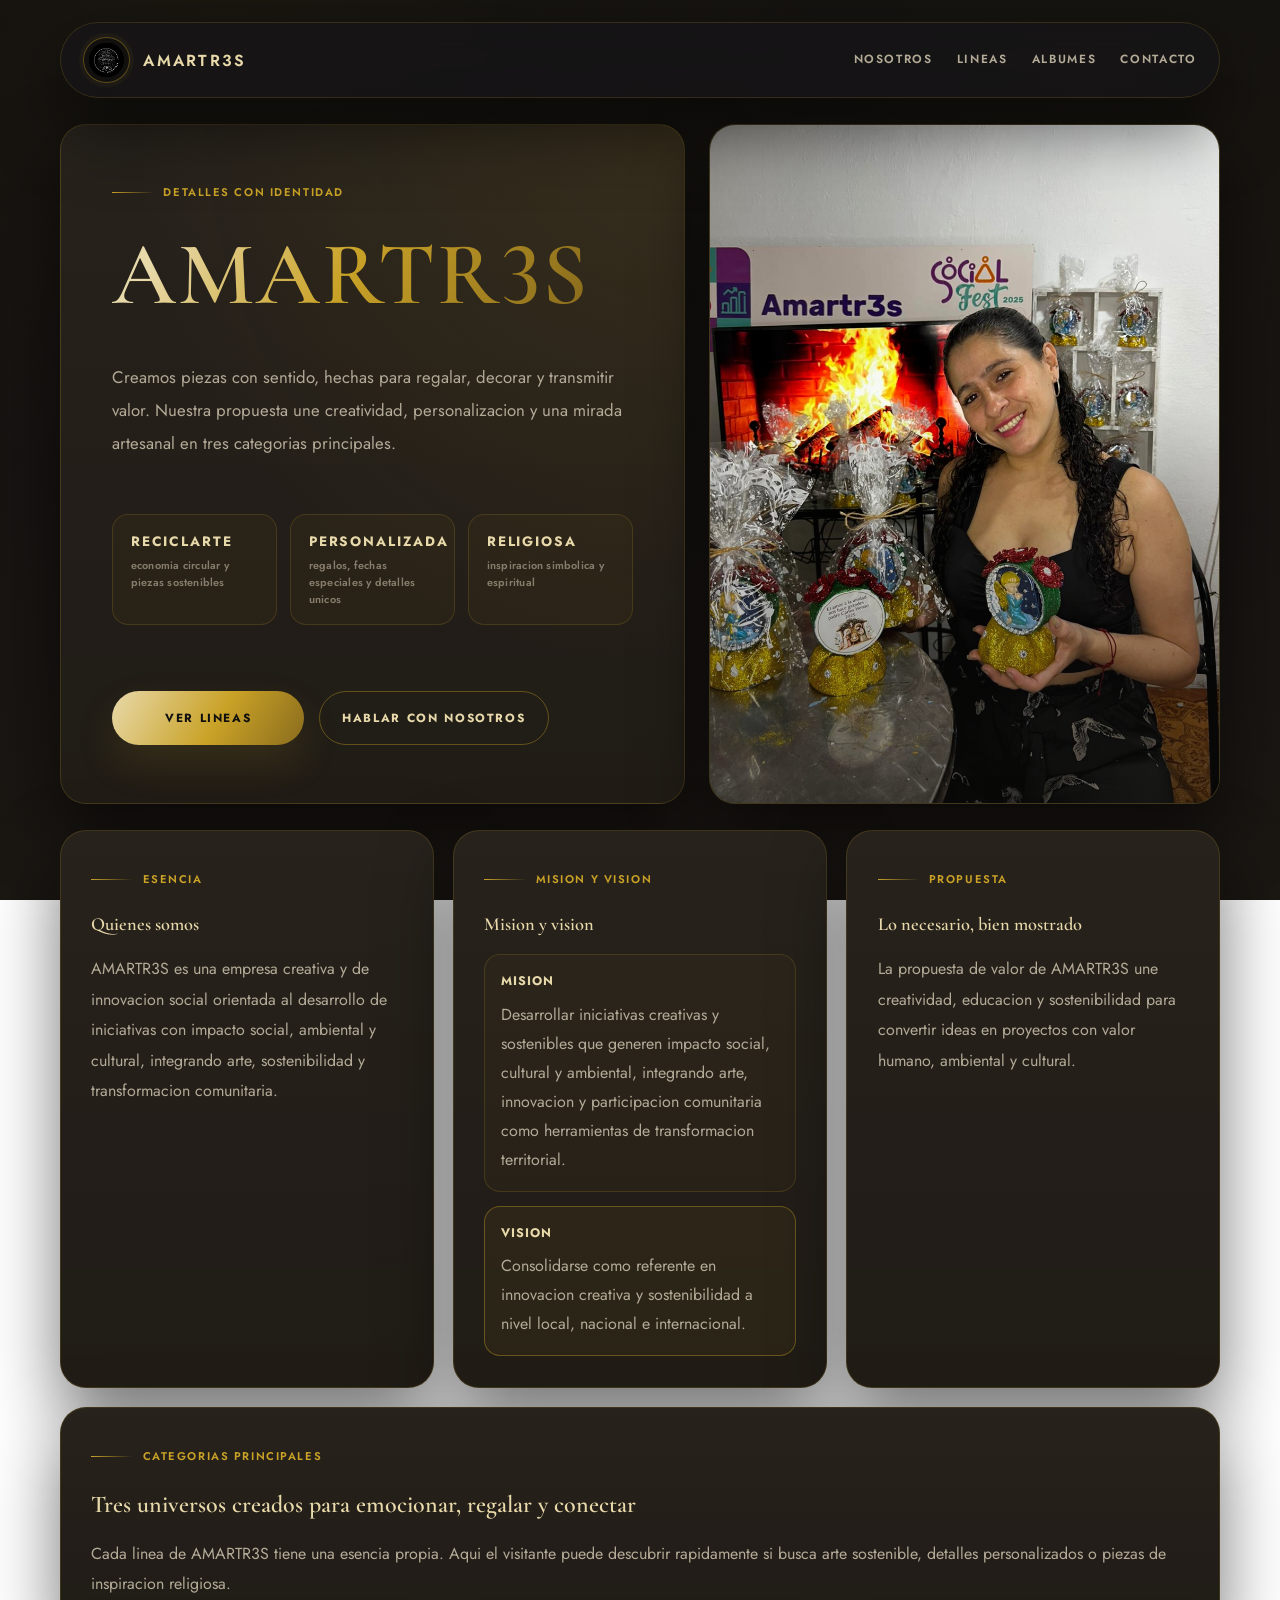
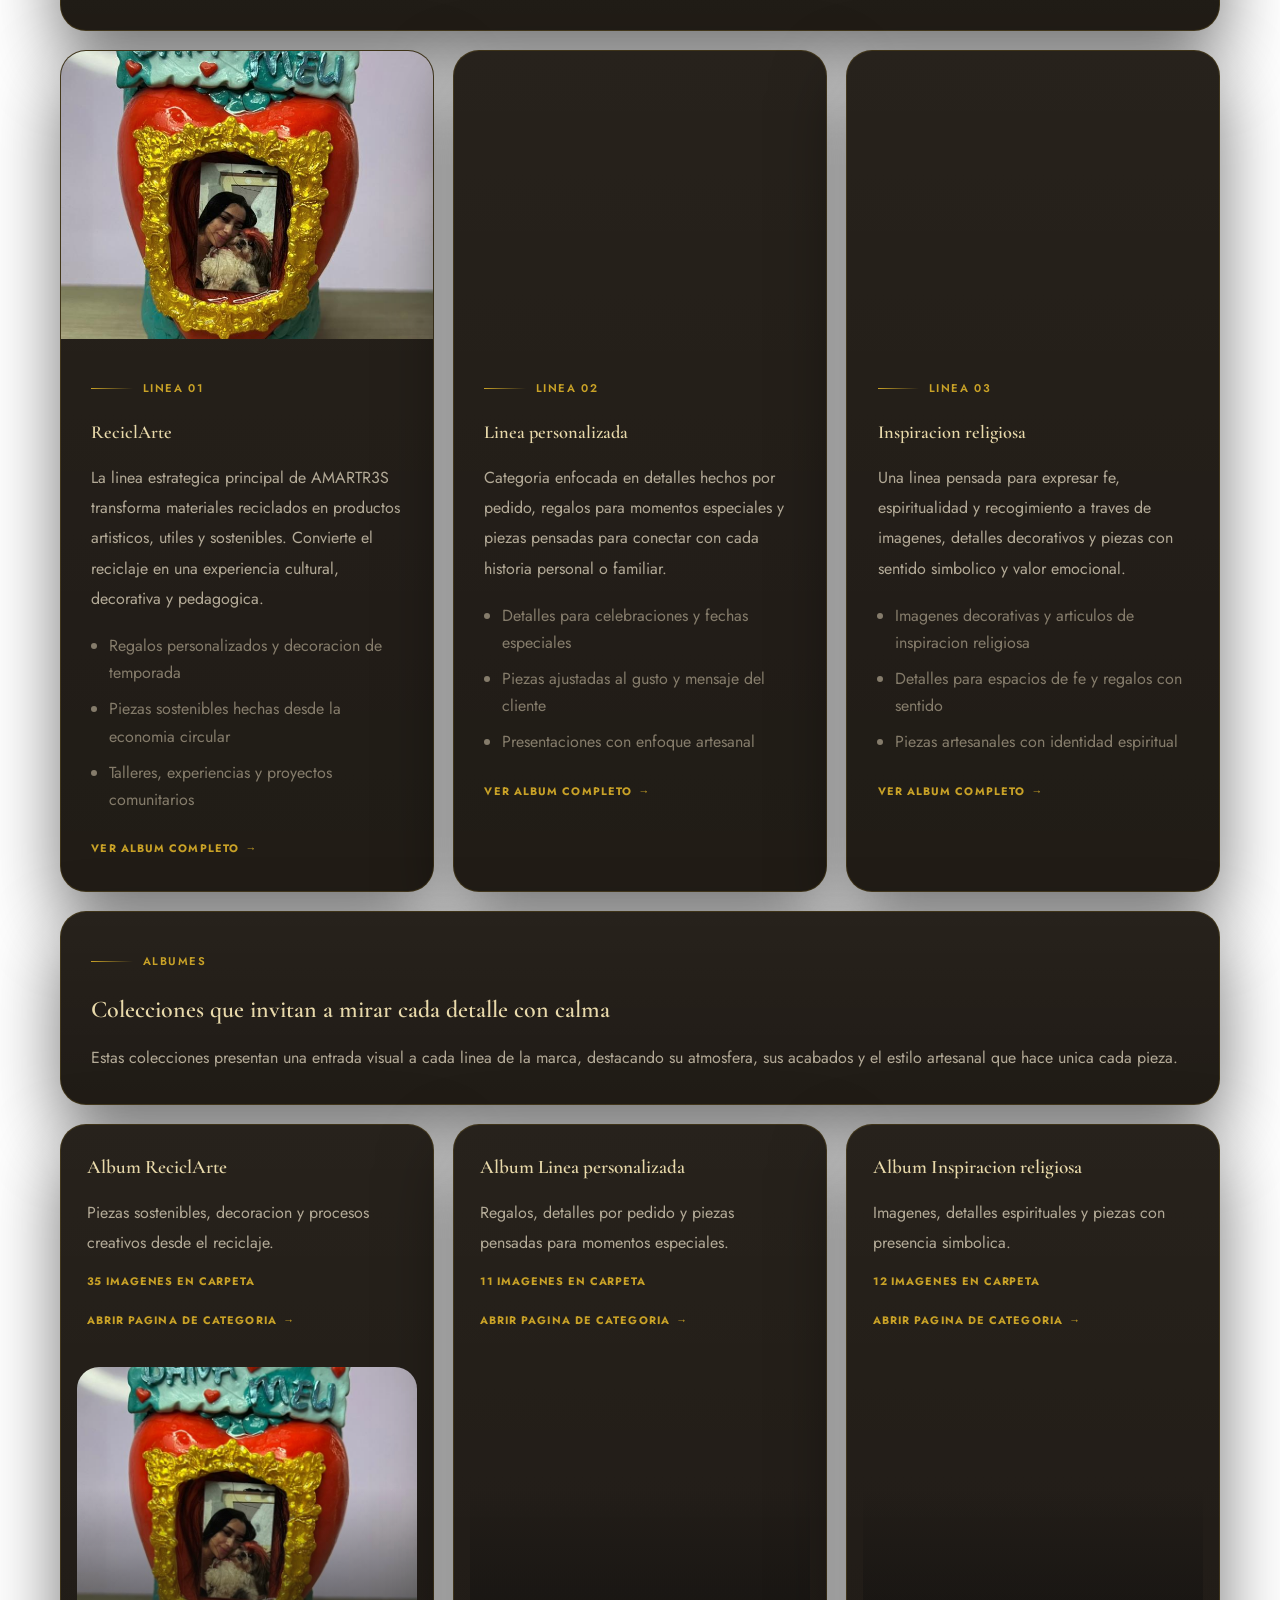
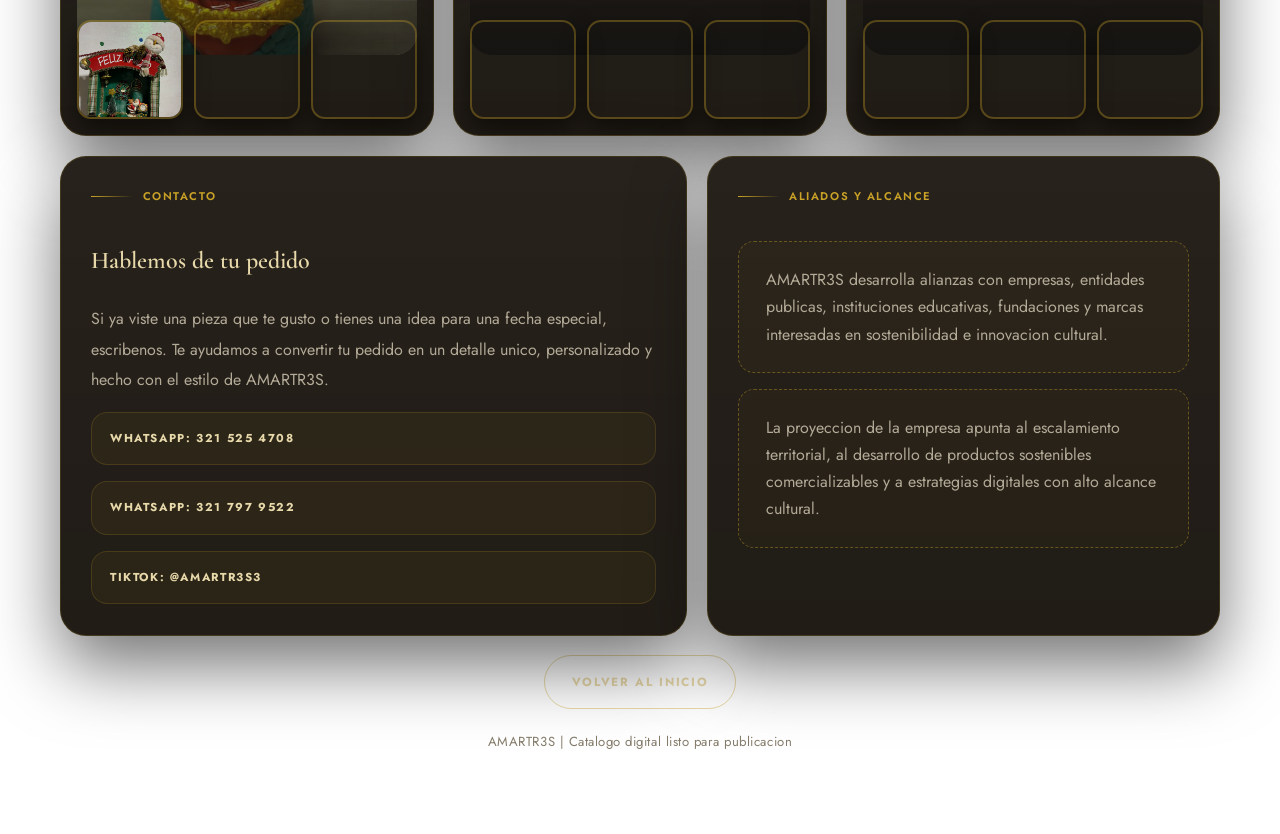
<file: index.html>
<!DOCTYPE HTML>
<html>
    <head>
        <title>AMARTR3S</title>
        <meta charset="utf-8" />
        <meta name="viewport" content="width=device-width, initial-scale=1" />
        <meta name="theme-color" content="#11100f" />
        <meta
            name="description"
            content="AMARTR3S crea detalles personalizados, decoracion reciclada y articulos con inspiracion religiosa."
        />
        <link rel="preconnect" href="https://fonts.googleapis.com" />
        <link rel="preconnect" href="https://fonts.gstatic.com" crossorigin />
        <link
            href="https://fonts.googleapis.com/css2?family=Cormorant+Garamond:wght@500;600;700&family=Jost:wght@400;500;600;700&display=swap"
            rel="stylesheet"
        />
        <link rel="stylesheet" href="assets/css/theme.css?v=3" />
    </head>
    <body class="is-preload">
        <div id="wrapper">
            <div class="site-shell">
                <header class="topbar">
                    <a class="brand" href="#inicio">
                        <img src="images/Logo/AMARTR3S.png" alt="Logo AMARTR3S" />
                        <span>AMARTR3S</span>
                    </a>
                    <button
                        class="nav-toggle"
                        type="button"
                        aria-label="Abrir menu"
                        aria-controls="navLinks"
                        aria-expanded="false"
                    >
                        <span class="nav-toggle-icon"></span>
                    </button>
                    <nav class="nav-links" id="navLinks">
                        <a href="#nosotros">Nosotros</a>
                        <a href="#lineas">Lineas</a>
                        <a href="#albumes">Albumes</a>
                        <a href="#contacto">Contacto</a>
                    </nav>
                </header>

                <main>
                    <section class="hero" id="inicio">
                        <div class="hero-copy">
                            <span class="section-tag">Detalles con identidad</span>
                            <h1>AMARTR3S</h1>
                            <p class="hero-lead">
                                Creamos piezas con sentido, hechas para regalar, decorar y transmitir
                                valor. Nuestra propuesta une creatividad, personalizacion y una
                                mirada artesanal en tres categorias principales.
                            </p>
                            <div class="hero-points">
                                <a class="pill" href="catalogo.html?categoria=reciclarte">
                                    <span class="pill-title">ReciclArte</span>
                                    <span class="pill-copy">economia circular y piezas sostenibles</span>
                                </a>
                                <a class="pill" href="catalogo.html?categoria=personalizada">
                                    <span class="pill-title">Personalizada</span>
                                    <span class="pill-copy">regalos, fechas especiales y detalles unicos</span>
                                </a>
                                <a class="pill" href="catalogo.html?categoria=religiosa">
                                    <span class="pill-title">Religiosa</span>
                                    <span class="pill-copy">inspiracion simbolica y espiritual</span>
                                </a>
                            </div>
                            <div class="hero-actions">
                                <a class="cta primary" href="#lineas">Ver lineas</a>
                                <a class="cta secondary" href="#contacto">Hablar con nosotros</a>
                            </div>
                        </div>
                        <div class="hero-photo">
                            <img src="images/Logo/Principal.jpeg" alt="Imagen principal de AMARTR3S" />
                        </div>
                    </section>

                    <section class="panel-grid" id="nosotros">
                        <article class="panel">
                            <span class="section-tag">Esencia</span>
                            <h3>Quienes somos</h3>
                            <p>
                                AMARTR3S es una empresa creativa y de innovacion social orientada al
                                desarrollo de iniciativas con impacto social, ambiental y cultural,
                                integrando arte, sostenibilidad y transformacion comunitaria.
                            </p>
                        </article>
                        <article class="panel">
                            <span class="section-tag">Mision y vision</span>
                            <h3>Mision y vision</h3>
                            <div class="split-panel">
                                <div class="split-note">
                                    <h4>Mision</h4>
                                    <p>
                                        Desarrollar iniciativas creativas y sostenibles que generen
                                        impacto social, cultural y ambiental, integrando arte,
                                        innovacion y participacion comunitaria como herramientas de
                                        transformacion territorial.
                                    </p>
                                </div>
                                <div class="split-note vision">
                                    <h4>Vision</h4>
                                    <p>
                                        Consolidarse como referente en innovacion creativa y
                                        sostenibilidad a nivel local, nacional e internacional.
                                    </p>
                                </div>
                            </div>
                        </article>
                        <article class="panel">
                            <span class="section-tag">Propuesta</span>
                            <h3>Lo necesario, bien mostrado</h3>
                            <p>
                                La propuesta de valor de AMARTR3S une creatividad, educacion y
                                sostenibilidad para convertir ideas en proyectos con valor humano,
                                ambiental y cultural.
                            </p>
                        </article>
                    </section>

                    <section id="lineas">
                        <div class="panel" style="margin-bottom: 1.2rem;">
                            <span class="section-tag">Categorias principales</span>
                            <h2 style="margin-bottom: 0.8rem; color: var(--gold-light);">Tres universos creados para emocionar, regalar y conectar</h2>
                            <p>
                                Cada linea de AMARTR3S tiene una esencia propia. Aqui el visitante
                                puede descubrir rapidamente si busca arte sostenible, detalles
                                personalizados o piezas de inspiracion religiosa.
                            </p>
                        </div>

                        <div class="lines-grid">
                            <a class="line-card line-link" href="catalogo.html?categoria=reciclarte">
                                <img src="images/ReciclArte/Portada.jpeg" alt="Portada de ReciclArte" loading="lazy" decoding="async" />
                                <div class="line-body">
                                    <span class="section-tag">Linea 01</span>
                                    <h3>ReciclArte</h3>
                                    <p>
                                        La linea estrategica principal de AMARTR3S transforma
                                        materiales reciclados en productos artisticos, utiles y
                                        sostenibles. Convierte el reciclaje en una experiencia
                                        cultural, decorativa y pedagogica.
                                    </p>
                                    <ul class="line-list">
                                        <li>Regalos personalizados y decoracion de temporada</li>
                                        <li>Piezas sostenibles hechas desde la economia circular</li>
                                        <li>Talleres, experiencias y proyectos comunitarios</li>
                                    </ul>
                                    <div class="card-cta">Ver album completo</div>
                                </div>
                            </a>

                            <a class="line-card line-link" href="catalogo.html?categoria=personalizada">
                                <img src="images/Linea personalizada/Portada.jpeg" alt="Portada de linea personalizada" loading="lazy" decoding="async" />
                                <div class="line-body">
                                    <span class="section-tag">Linea 02</span>
                                    <h3>Linea personalizada</h3>
                                    <p>
                                        Categoria enfocada en detalles hechos por pedido, regalos para
                                        momentos especiales y piezas pensadas para conectar con cada
                                        historia personal o familiar.
                                    </p>
                                    <ul class="line-list">
                                        <li>Detalles para celebraciones y fechas especiales</li>
                                        <li>Piezas ajustadas al gusto y mensaje del cliente</li>
                                        <li>Presentaciones con enfoque artesanal</li>
                                    </ul>
                                    <div class="card-cta">Ver album completo</div>
                                </div>
                            </a>

                            <a class="line-card line-link" href="catalogo.html?categoria=religiosa">
                                <img src="images/Inspiracion religiosa/Portada.jpeg" alt="Portada de inspiracion religiosa" loading="lazy" decoding="async" />
                                <div class="line-body">
                                    <span class="section-tag">Linea 03</span>
                                    <h3>Inspiracion religiosa</h3>
                                    <p>
                                        Una linea pensada para expresar fe, espiritualidad y
                                        recogimiento a traves de imagenes, detalles decorativos y
                                        piezas con sentido simbolico y valor emocional.
                                    </p>
                                    <ul class="line-list">
                                        <li>Imagenes decorativas y articulos de inspiracion religiosa</li>
                                        <li>Detalles para espacios de fe y regalos con sentido</li>
                                        <li>Piezas artesanales con identidad espiritual</li>
                                    </ul>
                                    <div class="card-cta">Ver album completo</div>
                                </div>
                            </a>
                        </div>
                    </section>

                    <section id="albumes">
                        <div class="panel" style="margin-bottom: 1.2rem;">
                            <span class="section-tag">Albumes</span>
                            <h2 style="margin-bottom: 0.8rem; color: var(--gold-light);">Colecciones que invitan a mirar cada detalle con calma</h2>
                            <p>
                                Estas colecciones presentan una entrada visual a cada linea de la
                                marca, destacando su atmosfera, sus acabados y el estilo artesanal
                                que hace unica cada pieza.
                            </p>
                        </div>

                        <div class="album-grid">
                            <a class="gallery-card album-card album-link" href="catalogo.html?categoria=reciclarte">
                                <div class="gallery-body">
                                    <h3>Album ReciclArte</h3>
                                    <p>Piezas sostenibles, decoracion y procesos creativos desde el reciclaje.</p>
                                    <div class="album-count" data-category-count="reciclarte">Cargando imagenes...</div>
                                    <div class="card-cta">Abrir pagina de categoria</div>
                                </div>
                                <div class="album-cover">
                                    <img src="images/ReciclArte/Portada.jpeg" alt="Portada album ReciclArte" loading="lazy" decoding="async" />
                                </div>
                                <div class="album-strip">
                                    <img src="images/ReciclArte/IMG_1390.JPEG" alt="Muestra ReciclArte uno" loading="lazy" decoding="async" />
                                    <img src="images/ReciclArte/IMG_1323.JPEG" alt="Muestra ReciclArte dos" loading="lazy" decoding="async" />
                                    <img src="images/ReciclArte/IMG_1356.JPEG" alt="Muestra ReciclArte tres" loading="lazy" decoding="async" />
                                </div>
                            </a>
                            <a class="gallery-card album-card album-link" href="catalogo.html?categoria=personalizada">
                                <div class="gallery-body">
                                    <h3>Album Linea personalizada</h3>
                                    <p>Regalos, detalles por pedido y piezas pensadas para momentos especiales.</p>
                                    <div class="album-count" data-category-count="personalizada">Cargando imagenes...</div>
                                    <div class="card-cta">Abrir pagina de categoria</div>
                                </div>
                                <div class="album-cover">
                                    <img src="images/Linea personalizada/Portada.jpeg" alt="Portada album linea personalizada" loading="lazy" decoding="async" />
                                </div>
                                <div class="album-strip">
                                    <img src="images/Linea personalizada/WhatsApp Image 2026-03-20 at 8.17.40 PM (2).jpeg" alt="Muestra personalizada uno" loading="lazy" decoding="async" />
                                    <img src="images/Linea personalizada/WhatsApp Image 2026-03-20 at 8.17.43 PM.jpeg" alt="Muestra personalizada dos" loading="lazy" decoding="async" />
                                    <img src="images/Linea personalizada/WhatsApp Image 2026-03-20 at 8.18.00 PM.jpeg" alt="Muestra personalizada tres" loading="lazy" decoding="async" />
                                </div>
                            </a>
                            <a class="gallery-card album-card album-link" href="catalogo.html?categoria=religiosa">
                                <div class="gallery-body">
                                    <h3>Album Inspiracion religiosa</h3>
                                    <p>Imagenes, detalles espirituales y piezas con presencia simbolica.</p>
                                    <div class="album-count" data-category-count="religiosa">Cargando imagenes...</div>
                                    <div class="card-cta">Abrir pagina de categoria</div>
                                </div>
                                <div class="album-cover">
                                    <img src="images/Inspiracion religiosa/Portada.jpeg" alt="Portada album inspiracion religiosa" loading="lazy" decoding="async" />
                                </div>
                                <div class="album-strip">
                                    <img src="images/Inspiracion religiosa/IMG_0183.JPEG" alt="Muestra religiosa uno" loading="lazy" decoding="async" />
                                    <img src="images/Inspiracion religiosa/IMG_0524.JPEG" alt="Muestra religiosa dos" loading="lazy" decoding="async" />
                                    <img src="images/Inspiracion religiosa/WhatsApp Image 2026-03-20 at 8.17.40 PM.jpeg" alt="Muestra religiosa tres" loading="lazy" decoding="async" />
                                </div>
                            </a>
                        </div>
                    </section>

                    <section class="contact-grid" id="contacto">
                        <article class="contact-panel">
                            <div class="contact-body">
                                <span class="section-tag">Contacto</span>
                                <h2 style="margin-bottom: 0.4rem; color: var(--gold-light);">Hablemos de tu pedido</h2>
                                <p>
                                    Si ya viste una pieza que te gusto o tienes una idea para una
                                    fecha especial, escribenos. Te ayudamos a convertir tu pedido
                                    en un detalle unico, personalizado y hecho con el estilo de
                                    AMARTR3S.
                                </p>
                                <a class="contact-chip" href="https://wa.me/573215254708">WhatsApp: 321 525 4708</a>
                                <a class="contact-chip" href="https://wa.me/573217979522">WhatsApp: 321 797 9522</a>
                                <a class="contact-chip" href="https://www.tiktok.com/@amartr3s3?is_from_webapp=1&amp;sender_device=pc">TikTok: @amartr3s3</a>
                            </div>
                        </article>

                        <aside class="contact-panel">
                            <div class="contact-body">
                                <span class="section-tag">Aliados y alcance</span>
                                <div class="contact-note">
                                    AMARTR3S desarrolla alianzas con empresas, entidades publicas,
                                    instituciones educativas, fundaciones y marcas interesadas en
                                    sostenibilidad e innovacion cultural.
                                </div>
                                <div class="contact-note">
                                    La proyeccion de la empresa apunta al escalamiento territorial,
                                    al desarrollo de productos sostenibles comercializables y a
                                    estrategias digitales con alto alcance cultural.
                                </div>
                            </div>
                        </aside>
                    </section>
                </main>

                <div class="footer-actions">
                    <a class="cta secondary" href="#inicio">Volver al inicio</a>
                </div>
                <div class="footer-note">
                    AMARTR3S | Catalogo digital listo para publicacion
                </div>
            </div>
        </div>

        <script src="assets/js/catalog-data.js"></script>
        <script src="assets/js/site.js"></script>
        <script>
            (function () {
                var categories = (window.AMARTR3S_DATA && window.AMARTR3S_DATA.categories) || {};
                var counters = document.querySelectorAll("[data-category-count]");

                counters.forEach(function (node) {
                    var key = node.getAttribute("data-category-count");
                    var itemCount = categories[key] && categories[key].items ? categories[key].items.length : 0;
                    node.textContent = itemCount + " imagenes en carpeta";
                });
            })();
        </script>
    </body>
</html>
</file>
<file: assets/css/theme.css>
/* =========================================================
   AMARTR3S — Theme "Negro & Oro"
   Sistema visual moderno: negro profundo + acentos dorados
   ========================================================= */

:root {
    --black: #11100f;
    --black-soft: #1b1713;
    --charcoal: #1d1812;
    --charcoal-2: #241f18;
    --line: rgba(201, 162, 39, 0.18);
    --line-strong: rgba(201, 162, 39, 0.4);

    --gold: #c9a227;
    --gold-light: #e8d9aa;
    --gold-deep: #8a6c1d;
    --gold-glow: rgba(201, 162, 39, 0.16);

    --ink: #ece5d5;
    --muted: #b3aa97;
    --muted-2: #857c6b;

    --card: linear-gradient(180deg, rgba(255, 255, 255, 0.045), rgba(255, 255, 255, 0.015));
    --shadow: 0 30px 70px rgba(0, 0, 0, 0.55);
    --shadow-gold: 0 18px 40px rgba(201, 162, 39, 0.14);
    --radius: 26px;
    --radius-sm: 16px;
}

* {
    box-sizing: border-box;
}

html {
    scroll-behavior: smooth;
    -webkit-text-size-adjust: 100%;
    text-size-adjust: 100%;
}

body {
    margin: 0;
    background:
        radial-gradient(ellipse at 18% -8%, rgba(201, 162, 39, 0.05), transparent 42%),
        radial-gradient(ellipse at 85% 12%, rgba(201, 162, 39, 0.035), transparent 40%),
        linear-gradient(180deg, var(--black) 0%, var(--black-soft) 100%);
    background-attachment: fixed;
    color: var(--ink);
    -webkit-font-smoothing: antialiased;
    text-rendering: optimizeLegibility;
}

body,
input,
textarea {
    font-family: "Jost", "Helvetica Neue", Arial, sans-serif;
    font-size: 16px;
    line-height: 1.7;
}

h1,
h2,
h3,
h4 {
    font-family: "Cormorant Garamond", Georgia, serif;
    font-weight: 600;
    color: var(--ink);
    margin: 0;
    font-variant-numeric: lining-nums proportional-nums;
    font-feature-settings: "lnum" 1;
}

a,
button {
    color: inherit;
    text-decoration: none;
    border-bottom: 0;
    -webkit-tap-highlight-color: transparent;
}

button {
    font-family: inherit;
}

a,
button,
.item-card,
.item-media {
    touch-action: manipulation;
}

.item-media {
    touch-action: pan-y;
}

p {
    text-align: left;
    color: var(--muted);
}

img {
    max-width: 100%;
    display: block;
}

ul {
    margin: 0;
    padding: 0;
}

#wrapper {
    background: transparent;
}

body.is-preload * {
    transition: none !important;
}

body.modal-open {
    overflow: hidden;
}

::selection {
    background: var(--gold);
    color: var(--black);
}

/* ---------- layout shells ---------- */

.site-shell,
.shell {
    width: min(1160px, calc(100% - 2.4rem));
    margin: 0 auto;
    padding: 1.4rem 0 5rem 0;
}

/* ---------- topbar / nav ---------- */

.topbar {
    display: flex;
    align-items: center;
    justify-content: space-between;
    flex-wrap: wrap;
    gap: 1rem;
    padding: 0.85rem 1.4rem;
    margin-bottom: 1.6rem;
    background: rgba(23, 20, 26, 0.6);
    border: 1px solid var(--line);
    border-radius: 999px;
    backdrop-filter: blur(14px);
    box-shadow: var(--shadow);
    position: sticky;
    top: 1rem;
    z-index: 50;
}

.brand,
.nav-links a,
.nav-link,
.nav a,
.pill,
.pill-title,
.cta,
.contact-chip,
.section-tag,
.back-link,
.item-index,
.card-cta,
.album-count,
.item-view,
.item-details summary {
    font-family: "Jost", Arial, sans-serif;
    letter-spacing: 0.14em;
    text-transform: uppercase;
}

.brand {
    display: inline-flex;
    align-items: center;
    gap: 0.85rem;
    color: var(--gold-light);
    font-size: 1rem;
    font-weight: 600;
    font-variant-numeric: lining-nums proportional-nums;
}

.brand img {
    width: 2.9rem;
    height: 2.9rem;
    object-fit: contain;
    border-radius: 999px;
    background: var(--black);
    padding: 0.3rem;
    border: 1px solid var(--line-strong);
    box-shadow: 0 0 0 4px rgba(201, 162, 39, 0.05);
}

.nav-links,
.nav {
    display: flex;
    gap: 1.5rem;
    flex-wrap: wrap;
    justify-content: flex-end;
}

.nav-links a,
.nav-link,
.nav a {
    color: var(--muted);
    font-size: 0.74rem;
    font-weight: 600;
    position: relative;
    padding-bottom: 0.2rem;
    transition: color 0.25s ease;
}

.nav-links a:after,
.nav-link:after,
.nav a:after {
    content: "";
    position: absolute;
    left: 0;
    right: 100%;
    bottom: 0;
    height: 1px;
    background: var(--gold);
    transition: right 0.28s ease;
}

.nav-links a:hover,
.nav-links a:focus,
.nav-link:hover,
.nav a:hover {
    color: var(--gold-light);
}

.nav-links a:hover:after,
.nav-link:hover:after,
.nav a:hover:after {
    right: 0;
}

.nav-toggle {
    display: none;
    align-items: center;
    justify-content: center;
    width: 2.75rem;
    height: 2.75rem;
    flex-shrink: 0;
    border: 1px solid var(--line);
    border-radius: 999px;
    background: rgba(201, 162, 39, 0.06);
    cursor: pointer;
    padding: 0;
}

.nav-toggle-icon,
.nav-toggle-icon:before,
.nav-toggle-icon:after {
    display: block;
    width: 1.1rem;
    height: 2px;
    border-radius: 2px;
    background: var(--gold-light);
    transition: transform 0.25s ease, opacity 0.25s ease;
}

.nav-toggle-icon {
    position: relative;
}

.nav-toggle-icon:before,
.nav-toggle-icon:after {
    content: "";
    position: absolute;
    left: 0;
}

.nav-toggle-icon:before {
    top: -6px;
}

.nav-toggle-icon:after {
    top: 6px;
}

.nav-toggle[aria-expanded="true"] .nav-toggle-icon {
    background: transparent;
}

.nav-toggle[aria-expanded="true"] .nav-toggle-icon:before {
    top: 0;
    transform: rotate(45deg);
}

.nav-toggle[aria-expanded="true"] .nav-toggle-icon:after {
    top: 0;
    transform: rotate(-45deg);
}

/* ---------- section tag ---------- */

.section-tag {
    display: inline-flex;
    align-items: center;
    gap: 0.6rem;
    margin-bottom: 1.2rem;
    color: var(--gold);
    font-size: 0.7rem;
    font-weight: 600;
}

.section-tag:before {
    content: "";
    width: 2.6rem;
    height: 1px;
    background: linear-gradient(90deg, var(--gold), transparent);
}

/* ---------- hero ---------- */

.hero {
    display: grid;
    grid-template-columns: 1.1fr 0.9fr;
    gap: 1.5rem;
    align-items: stretch;
    margin-bottom: 1.6rem;
}

.hero-copy,
.hero-photo,
.panel,
.line-card,
.gallery-card,
.contact-panel,
.hero-cover,
.intro-card,
.item-card {
    background: var(--card);
    background-color: var(--charcoal);
    border: 1px solid var(--line);
    border-radius: var(--radius);
    box-shadow: var(--shadow);
}

.hero-copy {
    padding: 3.2rem;
    display: flex;
    flex-direction: column;
    justify-content: center;
    gap: 0.6rem;
    position: relative;
    overflow: hidden;
    background-image: radial-gradient(circle at 100% 0%, rgba(201, 162, 39, 0.1), transparent 60%), var(--card);
}

.hero h1 {
    margin-bottom: 1rem;
    font-size: clamp(2.8rem, 7vw, 5.6rem);
    line-height: 0.98;
    background: linear-gradient(120deg, var(--gold-light) 10%, var(--gold) 45%, var(--gold-deep) 90%);
    -webkit-background-clip: text;
    background-clip: text;
    color: transparent;
    letter-spacing: 0.02em;
}

.hero-lead,
.hero-copy p {
    max-width: 36rem;
    margin-bottom: 1.2rem;
    font-size: 1.05rem;
    line-height: 1.95;
    color: var(--muted);
}

.hero-note {
    color: var(--muted-2);
    font-size: 0.92rem;
    line-height: 1.8;
}

.hero-points {
    display: grid;
    grid-template-columns: repeat(3, minmax(0, 1fr));
    gap: 0.85rem;
    margin: 1.6rem 0;
    position: relative;
}

.pill {
    display: block;
    padding: 1rem 1.1rem;
    border: 1px solid var(--line);
    border-radius: var(--radius-sm);
    background: rgba(201, 162, 39, 0.045);
    color: var(--ink);
    font-size: 0.68rem;
    font-weight: 600;
    line-height: 1.6;
    letter-spacing: 0.06em;
    text-transform: none;
    transition: all 0.25s ease;
}

.pill:hover {
    transform: translateY(-4px);
    border-color: var(--line-strong);
    box-shadow: var(--shadow-gold);
    background: rgba(201, 162, 39, 0.09);
}

.pill-title {
    display: block;
    margin-bottom: 0.3rem;
    color: var(--gold-light);
    font-size: 0.85rem;
    font-weight: 700;
}

.pill-copy {
    display: block;
    color: var(--muted-2);
    font-size: 0.68rem;
    line-height: 1.55;
    letter-spacing: 0.02em;
    text-transform: none;
}

.hero-actions {
    display: flex;
    gap: 0.9rem;
    flex-wrap: wrap;
    margin-top: 1.9rem;
    position: relative;
}

.cta,
.back-link {
    display: inline-flex;
    align-items: center;
    justify-content: center;
    min-width: 12rem;
    padding: 1rem 1.4rem;
    border-radius: 999px;
    font-size: 0.74rem;
    font-weight: 700;
    transition: all 0.25s ease;
    cursor: pointer;
}

.cta.primary,
.back-link {
    background: linear-gradient(120deg, var(--gold-light), var(--gold) 55%, var(--gold-deep));
    color: var(--black);
    box-shadow: var(--shadow-gold);
}

.cta.primary:hover,
.back-link:hover {
    transform: translateY(-3px);
    box-shadow: 0 22px 46px rgba(201, 162, 39, 0.26);
}

.cta.secondary,
.back-link.secondary {
    background: transparent;
    color: var(--gold-light);
    border: 1px solid var(--line-strong);
}

.cta.secondary:hover,
.back-link.secondary:hover {
    background: rgba(201, 162, 39, 0.08);
    transform: translateY(-3px);
}

.hero-photo,
.hero-cover {
    min-height: 100%;
    overflow: hidden;
    position: relative;
}

.hero-photo img,
.hero-cover img {
    width: 100%;
    height: 100%;
    min-height: 28rem;
    object-fit: cover;
    display: block;
    filter: saturate(1.05) contrast(1.04);
}

.hero-photo:after,
.hero-cover:after {
    content: "";
    position: absolute;
    inset: 0;
    background: linear-gradient(180deg, rgba(17, 16, 15, 0) 40%, rgba(17, 16, 15, 0.55) 100%);
    pointer-events: none;
}

/* ---------- panels / grids ---------- */

.panel-grid,
.lines-grid,
.album-grid,
.contact-grid {
    display: grid;
    gap: 1.2rem;
    margin-bottom: 1.2rem;
}

.panel-grid {
    grid-template-columns: repeat(3, minmax(0, 1fr));
}

.panel {
    padding: 1.9rem;
    transition: transform 0.25s ease, box-shadow 0.25s ease, border-color 0.25s ease;
}

.panel:hover {
    transform: translateY(-4px);
    border-color: var(--line-strong);
    box-shadow: var(--shadow-gold);
}

.panel h3,
.line-card h3,
.gallery-card h3,
.contact-panel h3 {
    margin-bottom: 0.9rem;
    color: var(--gold-light);
    font-size: 1.15rem;
}

.panel p,
.line-card p,
.gallery-card p,
.contact-panel p {
    margin: 0;
    color: var(--muted);
    line-height: 1.9;
}

/* ---------- mission/vision split ---------- */

.split-panel {
    display: grid;
    gap: 0.85rem;
    margin-top: 0.15rem;
}

.split-note {
    padding: 1rem 1rem 1.05rem 1rem;
    border-radius: var(--radius-sm);
    border: 1px solid var(--line);
    background: rgba(201, 162, 39, 0.035);
}

.split-note.vision {
    border-color: var(--line-strong);
    background: rgba(201, 162, 39, 0.06);
}

.split-note h4 {
    margin-bottom: 0.45rem;
    color: var(--gold-light);
    font-size: 0.78rem;
    font-weight: 700;
    letter-spacing: 0.08em;
    text-transform: uppercase;
    font-family: "Jost", Arial, sans-serif;
}

.split-note p {
    margin: 0;
    color: var(--muted);
    line-height: 1.82;
}

.lines-grid {
    grid-template-columns: repeat(3, minmax(0, 1fr));
}

.line-card {
    overflow: hidden;
    position: relative;
    transition: transform 0.3s ease, box-shadow 0.3s ease, border-color 0.3s ease;
}

.line-link,
.album-link {
    display: block;
    color: inherit;
}

.line-link:hover .line-card,
.line-card:hover,
.album-link:hover .album-card {
    transform: translateY(-6px);
    border-color: var(--line-strong);
    box-shadow: 0 34px 70px rgba(0, 0, 0, 0.6), var(--shadow-gold);
}

.line-card img {
    width: 100%;
    height: 18rem;
    object-fit: cover;
    display: block;
    filter: grayscale(0.15) saturate(1.1);
    transition: filter 0.4s ease, transform 0.5s ease;
}

.line-link:hover img {
    filter: grayscale(0) saturate(1.2);
    transform: scale(1.04);
}

.line-body,
.gallery-body,
.contact-body {
    padding: 1.9rem;
}

.card-cta {
    margin-top: 1.1rem;
    display: inline-flex;
    align-items: center;
    gap: 0.4rem;
    color: var(--gold);
    font-size: 0.68rem;
    font-weight: 700;
    letter-spacing: 0.1em;
    text-transform: uppercase;
}

.card-cta:after {
    content: "\2192";
    transition: transform 0.25s ease;
}

.line-link:hover .card-cta:after,
.album-link:hover .card-cta:after {
    transform: translateX(4px);
}

.line-list {
    margin: 1.1rem 0 0 0;
    padding-left: 1.1rem;
    color: var(--muted-2);
}

.line-list li {
    margin-bottom: 0.55rem;
}

.album-grid {
    grid-template-columns: repeat(3, minmax(0, 1fr));
}

.album-card {
    overflow: hidden;
    padding: 0;
    transition: transform 0.3s ease, box-shadow 0.3s ease, border-color 0.3s ease;
}

.album-cover {
    position: relative;
    padding: 1rem 1rem 0 1rem;
}

.album-cover:after {
    content: "";
    position: absolute;
    inset: 1rem 1rem 0 1rem;
    background: linear-gradient(180deg, transparent 42%, rgba(17, 16, 15, 0.7) 100%);
    border-radius: 22px;
    pointer-events: none;
}

.album-cover img {
    width: 100%;
    height: 18rem;
    border-radius: 22px;
    object-fit: cover;
    display: block;
}

.album-strip {
    display: grid;
    grid-template-columns: repeat(3, minmax(0, 1fr));
    gap: 0.65rem;
    padding: 0 1rem 1rem 1rem;
    margin-top: -2.2rem;
    position: relative;
    z-index: 2;
}

.album-strip img {
    width: 100%;
    height: 6.2rem;
    border-radius: 14px;
    object-fit: cover;
    display: block;
    border: 2px solid rgba(201, 162, 39, 0.35);
    box-shadow: 0 12px 24px rgba(0, 0, 0, 0.5);
}

.album-count {
    margin-top: 0.85rem;
    display: inline-block;
    color: var(--gold);
    font-size: 0.68rem;
    font-weight: 700;
    letter-spacing: 0.08em;
}

.album-card .gallery-body {
    padding: 1.6rem 1.6rem 1.2rem 1.6rem;
}

.album-card h3 {
    font-size: 1.2rem;
}

/* ---------- contact ---------- */

.contact-grid {
    grid-template-columns: 1.1fr 0.9fr;
}

.contact-panel {
    padding: 0;
}

.contact-body {
    display: grid;
    gap: 1rem;
}

.contact-chip {
    display: inline-flex;
    align-items: center;
    padding: 1rem 1.1rem;
    border-radius: var(--radius-sm);
    background: rgba(201, 162, 39, 0.06);
    border: 1px solid var(--line);
    color: var(--gold-light);
    font-size: 0.72rem;
    font-weight: 700;
    transition: all 0.25s ease;
}

.contact-chip:hover {
    border-color: var(--line-strong);
    background: rgba(201, 162, 39, 0.11);
    transform: translateY(-2px);
}

.contact-note {
    padding: 1.5rem 1.7rem;
    border-radius: var(--radius-sm);
    background: rgba(201, 162, 39, 0.035);
    border: 1px dashed var(--line-strong);
    color: var(--muted);
}

.footer-note {
    padding-top: 1.4rem;
    color: var(--muted-2);
    text-align: center;
    font-size: 0.82rem;
    letter-spacing: 0.04em;
}

.footer-actions {
    display: flex;
    justify-content: center;
    margin-top: 1rem;
}

/* ---------- catalog page ---------- */

.intro-card {
    padding: 1.9rem;
    margin-bottom: 1.25rem;
}

.items-grid {
    display: grid;
    grid-template-columns: repeat(3, minmax(0, 1fr));
    gap: 1.1rem;
}

.item-card {
    overflow: hidden;
    transition: transform 0.25s ease, box-shadow 0.25s ease, border-color 0.25s ease;
}

.item-card:hover {
    transform: translateY(-5px);
    border-color: var(--line-strong);
    box-shadow: 0 30px 60px rgba(0, 0, 0, 0.6), var(--shadow-gold);
}

.item-media {
    position: relative;
    display: block;
    width: 100%;
    cursor: zoom-in;
    overflow: hidden;
    text-align: left;
}

.item-media:focus-visible {
    outline: 0;
    box-shadow: inset 0 0 0 2px var(--line-strong);
}

.item-card img {
    width: 100%;
    height: 18.5rem;
    object-fit: cover;
    display: block;
    transition: transform 0.4s ease;
}

.item-media:hover img,
.item-media:focus img {
    transform: scale(1.04);
}

.item-body {
    position: absolute;
    inset: auto 0 0 0;
    padding: 1.1rem 0.95rem 0.65rem 0.95rem;
    background: linear-gradient(180deg, rgba(17, 16, 15, 0) 45%, rgba(17, 16, 15, 0.55) 78%, rgba(17, 16, 15, 0.9) 100%);
    text-align: left;
}

.item-index {
    display: inline-block;
    margin-bottom: 0.3rem;
    color: var(--gold-light);
    font-size: 0.64rem;
    font-weight: 700;
}

.item-card h3 {
    margin-bottom: 0;
    color: #fff;
    font-size: 0.95rem;
    line-height: 1.15;
}

.item-summary {
    margin: 0;
    color: var(--muted);
    font-size: 0.76rem;
    line-height: 1.55;
    display: -webkit-box;
    -webkit-line-clamp: 2;
    -webkit-box-orient: vertical;
    overflow: hidden;
}

.item-actions {
    display: grid;
    grid-template-columns: minmax(0, 1fr) auto auto;
    align-items: center;
    gap: 0.4rem;
    padding: 0.6rem 0.7rem 0.75rem 0.7rem;
}

.item-view {
    display: inline-flex;
    align-items: center;
    justify-content: center;
    min-height: 1.9rem;
    padding: 0.42rem 0.7rem;
    border-radius: 999px;
    border: 1px dashed var(--line-strong);
    background: rgba(201, 162, 39, 0.06);
    color: var(--gold-light);
    font-size: 0.58rem;
    font-weight: 700;
    cursor: pointer;
    white-space: nowrap;
    justify-self: end;
    transition: background 0.2s ease;
}

.item-view:hover,
.item-view:focus {
    background: rgba(201, 162, 39, 0.16);
}

.item-details {
    justify-self: end;
    margin-top: 0;
    border-radius: 999px;
    background: rgba(201, 162, 39, 0.06);
    border: 1px dashed var(--line-strong);
    overflow: hidden;
    min-width: 0;
}

.item-details summary {
    display: flex;
    align-items: center;
    justify-content: space-between;
    gap: 0.45rem;
    min-height: 1.9rem;
    padding: 0.42rem 0.7rem;
    cursor: pointer;
    color: var(--gold-light);
    font-size: 0.58rem;
    font-weight: 700;
    white-space: nowrap;
}

.item-details summary::-webkit-details-marker {
    display: none;
}

.item-details summary::after {
    content: "+";
    flex-shrink: 0;
    width: 1rem;
    height: 1rem;
    border-radius: 999px;
    background: rgba(201, 162, 39, 0.14);
    display: inline-flex;
    align-items: center;
    justify-content: center;
    font-size: 0.72rem;
    line-height: 1;
}

.item-details[open] summary::after {
    content: "-";
}

.item-details[open] {
    grid-column: 1 / -1;
    border-radius: 16px;
    justify-self: stretch;
}

.item-details[open] summary {
    border-bottom: 1px dashed var(--line-strong);
    border-radius: 16px 16px 0 0;
}

.detail-points {
    margin: 0;
    padding: 0.75rem 0.85rem 0.85rem 1.7rem;
}

.detail-points li {
    margin-bottom: 0.65rem;
    color: var(--muted);
    line-height: 1.9;
}

.detail-points li:last-child {
    margin-bottom: 0;
}

/* ---------- modal ---------- */

.modal-shell {
    position: fixed;
    inset: 0;
    display: flex;
    align-items: center;
    justify-content: center;
    padding: 1.2rem;
    background: rgba(17, 16, 15, 0.86);
    backdrop-filter: blur(6px);
    z-index: 1000;
    overflow: auto;
    overscroll-behavior: contain;
    -webkit-overflow-scrolling: touch;
    opacity: 0;
    visibility: hidden;
    transition: opacity 0.22s ease;
}

.modal-shell.active {
    opacity: 1;
    visibility: visible;
}

.modal-panel {
    width: min(1180px, 100%);
    max-height: calc(100vh - 2.4rem);
    max-height: calc(100dvh - 2.4rem);
    display: grid;
    grid-template-columns: 1.18fr 0.82fr;
    overflow: hidden;
    border-radius: 30px;
    background: var(--charcoal);
    border: 1px solid var(--line-strong);
    box-shadow: 0 40px 100px rgba(0, 0, 0, 0.7);
    transform: scale(0.96);
    transition: transform 0.22s ease;
}

.modal-shell.active .modal-panel {
    transform: scale(1);
}

.modal-visual {
    background: var(--black);
    display: flex;
    align-items: center;
    justify-content: center;
    padding: 1rem;
}

.modal-visual img {
    width: 100%;
    height: 100%;
    max-height: calc(100vh - 5rem);
    max-height: calc(100dvh - 5rem);
    object-fit: contain;
    border-radius: 20px;
}

.modal-copy {
    padding: 1.9rem;
    overflow: auto;
    position: relative;
    overscroll-behavior: contain;
    -webkit-overflow-scrolling: touch;
    touch-action: pan-y;
}

.modal-close {
    position: absolute;
    top: 1rem;
    right: 1rem;
    width: 2.6rem;
    height: 2.6rem;
    border: 1px solid var(--line);
    border-radius: 999px;
    background: rgba(201, 162, 39, 0.08);
    color: var(--gold-light);
    font-size: 1.2rem;
    cursor: pointer;
    transition: all 0.2s ease;
}

.modal-close:hover {
    background: rgba(201, 162, 39, 0.18);
    border-color: var(--line-strong);
}

.modal-copy h2 {
    margin-bottom: 0.8rem;
    color: var(--gold-light);
}

.modal-copy p {
    color: var(--muted);
}

.detail-list {
    display: grid;
    gap: 0.9rem;
    margin-top: 1.3rem;
}

.detail-box {
    padding: 1rem 1.1rem;
    border-radius: var(--radius-sm);
    background: rgba(201, 162, 39, 0.035);
    border: 1px solid var(--line);
}

.detail-box h4 {
    margin-bottom: 0.45rem;
    color: var(--gold-light);
    font-size: 0.72rem;
    font-weight: 700;
    text-transform: uppercase;
    letter-spacing: 0.08em;
    font-family: "Jost", Arial, sans-serif;
}

.detail-box p {
    color: var(--muted);
}

/* ---------- reveal on scroll ---------- */

.reveal {
    opacity: 0;
    transform: translateY(24px);
    transition: opacity 0.7s ease, transform 0.7s ease;
}

.reveal.is-visible {
    opacity: 1;
    transform: translateY(0);
}

/* ---------- responsive ---------- */

@media screen and (max-width: 1080px) {
    .items-grid {
        grid-template-columns: repeat(2, minmax(0, 1fr));
    }
}

@media screen and (max-width: 980px) {
    .hero,
    .contact-grid,
    .lines-grid,
    .panel-grid,
    .album-grid {
        grid-template-columns: 1fr;
    }

    .hero-copy {
        padding: 2.2rem;
        min-height: auto;
    }

    .hero-points {
        grid-template-columns: 1fr;
    }

    .modal-panel {
        grid-template-columns: 1fr;
    }

    .modal-visual img {
        max-height: 44vh;
    }
}

@media screen and (max-width: 720px) {
    .nav-toggle {
        display: inline-flex;
    }

    .topbar {
        flex-wrap: wrap;
    }

    .nav-links,
    .nav {
        display: none;
        flex-basis: 100%;
        width: 100%;
        flex-direction: column;
        align-items: stretch;
        gap: 0.2rem;
        margin-top: 1rem;
        padding-top: 1rem;
        border-top: 1px solid var(--line);
        justify-content: flex-start;
    }

    .nav-links.is-open,
    .nav.is-open {
        display: flex;
    }

    .nav-links a,
    .nav-link,
    .nav a {
        padding: 0.85rem 0.6rem;
        font-size: 0.78rem;
        border-radius: var(--radius-sm);
    }

    .nav-links a:hover,
    .nav-link:hover,
    .nav a:hover {
        background: rgba(201, 162, 39, 0.06);
    }

    .nav-links a:after,
    .nav-link:after,
    .nav a:after {
        display: none;
    }
}

@media screen and (max-width: 640px) {
    body {
        font-size: 15px;
    }

    .site-shell,
    .shell {
        width: min(100% - 1.2rem, 1160px);
        padding-top: 1rem;
        padding-bottom: 3.5rem;
    }

    .topbar {
        border-radius: 26px;
        padding: 0.85rem 0.9rem;
        justify-content: space-between;
        position: static;
    }

    .brand {
        font-size: 0.88rem;
    }

    .brand img {
        width: 2.5rem;
        height: 2.5rem;
    }

    .hero-copy {
        padding: 1.6rem;
        background-image: radial-gradient(circle at 100% 0%, rgba(201, 162, 39, 0.07), transparent 55%), var(--card);
    }

    .hero h1 {
        font-size: 2.5rem;
    }

    .hero-lead,
    .hero-copy p {
        font-size: 0.95rem;
        line-height: 1.85;
    }

    .hero-points {
        margin: 1.2rem 0;
    }

    .pill {
        font-size: 0.72rem;
    }

    .cta,
    .back-link {
        min-width: 0;
        width: 100%;
        min-height: 3rem;
    }

    .hero-actions {
        flex-direction: column;
    }

    .panel,
    .line-body,
    .gallery-body,
    .contact-body,
    .intro-card {
        padding: 1.4rem;
    }

    .hero-photo img,
    .hero-cover img,
    .line-card img,
    .album-cover img {
        height: 12rem;
        min-height: 12rem;
    }

    .album-strip img {
        height: 4.2rem;
    }

    .items-grid {
        grid-template-columns: 1fr;
        gap: 0.9rem;
    }

    .item-card img,
    .hero-cover img {
        height: 13rem;
        min-height: 13rem;
    }

    .item-body {
        padding: 0.95rem 0.8rem 0.55rem 0.8rem;
    }

    .item-actions {
        gap: 0.28rem;
        padding: 0.5rem 0.55rem 0.65rem 0.55rem;
    }

    .item-view,
    .item-details summary {
        justify-content: center;
        padding: 0.38rem 0.55rem;
        font-size: 0.54rem;
    }

    .modal-copy {
        padding: 1.3rem;
    }

    .modal-shell {
        padding: 0.5rem;
        align-items: stretch;
    }

    .modal-panel {
        max-height: calc(100vh - 1rem);
        max-height: calc(100dvh - 1rem);
        margin: auto 0;
    }

    .detail-box {
        padding: 0.85rem 0.95rem;
    }
}

@media screen and (max-width: 380px) {
    .hero h1 {
        font-size: 2.15rem;
    }

    .hero-points {
        gap: 0.6rem;
    }
}
</file>
